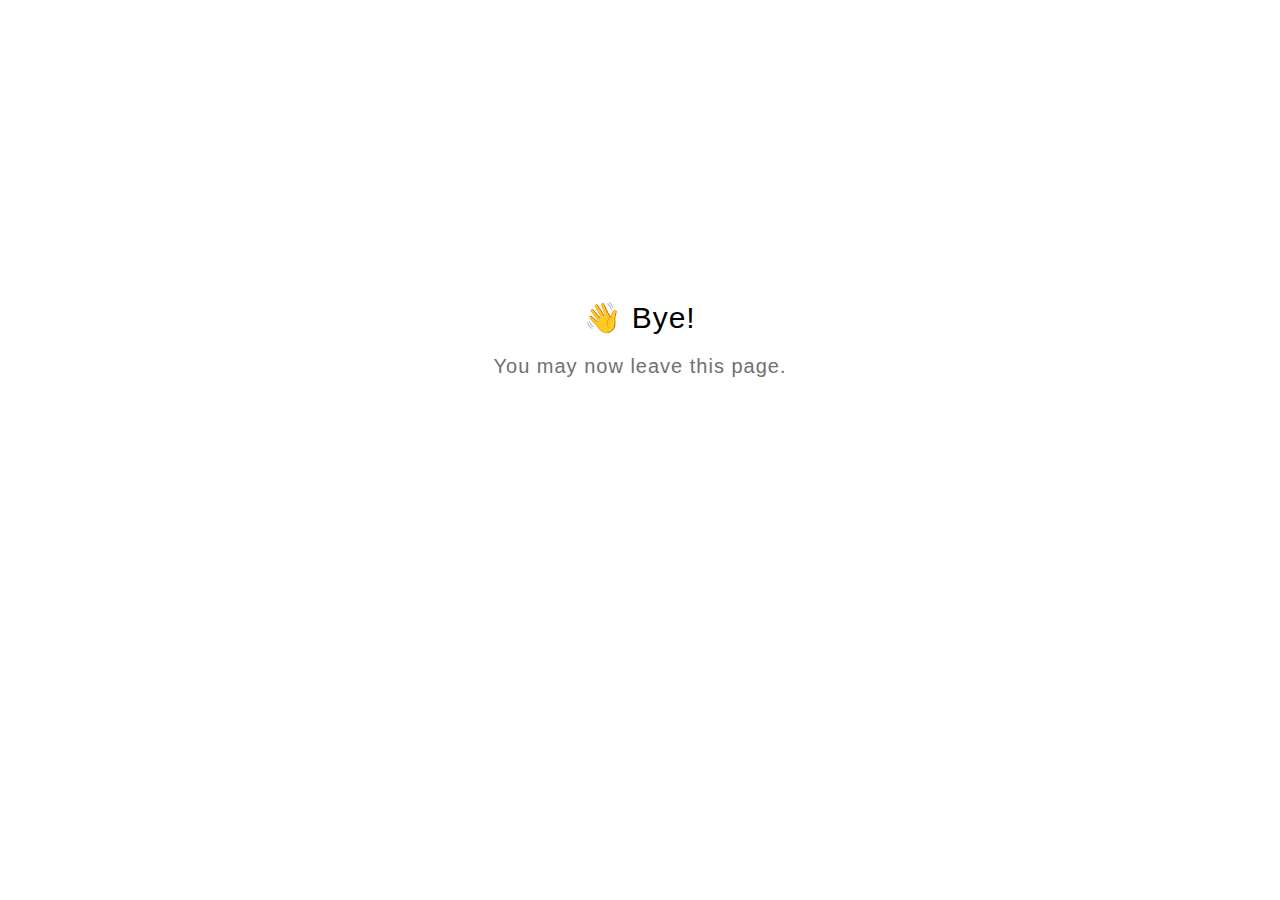
<file: goodbye.html>
<!DOCTYPE html>
<html lang="en">
  <head>
    <title>Goodbye</title>
    <meta charset="utf-8" lang="en">
    <style>
      html {
        font-size: 20px;
        font-family: 'lato', sans-serif;
        font-weight: lighter;
        letter-spacing: 0.05rem;
      }

      .goodbye-container {
        text-align: center;
        margin-top: 15rem;
      }

      .bye-message {
        font-size: 1.5rem;
      }

      .exit-text {
        color: #707070;
        margin-top: 1rem;
      }
    </style>
  </head>
  <body>
    <div class="goodbye-container">
      <div class="bye-message">👋 Bye!</div>
      <div class="exit-text">You may now leave this page.</div>
    </div>
  </body>
</html>
</file>
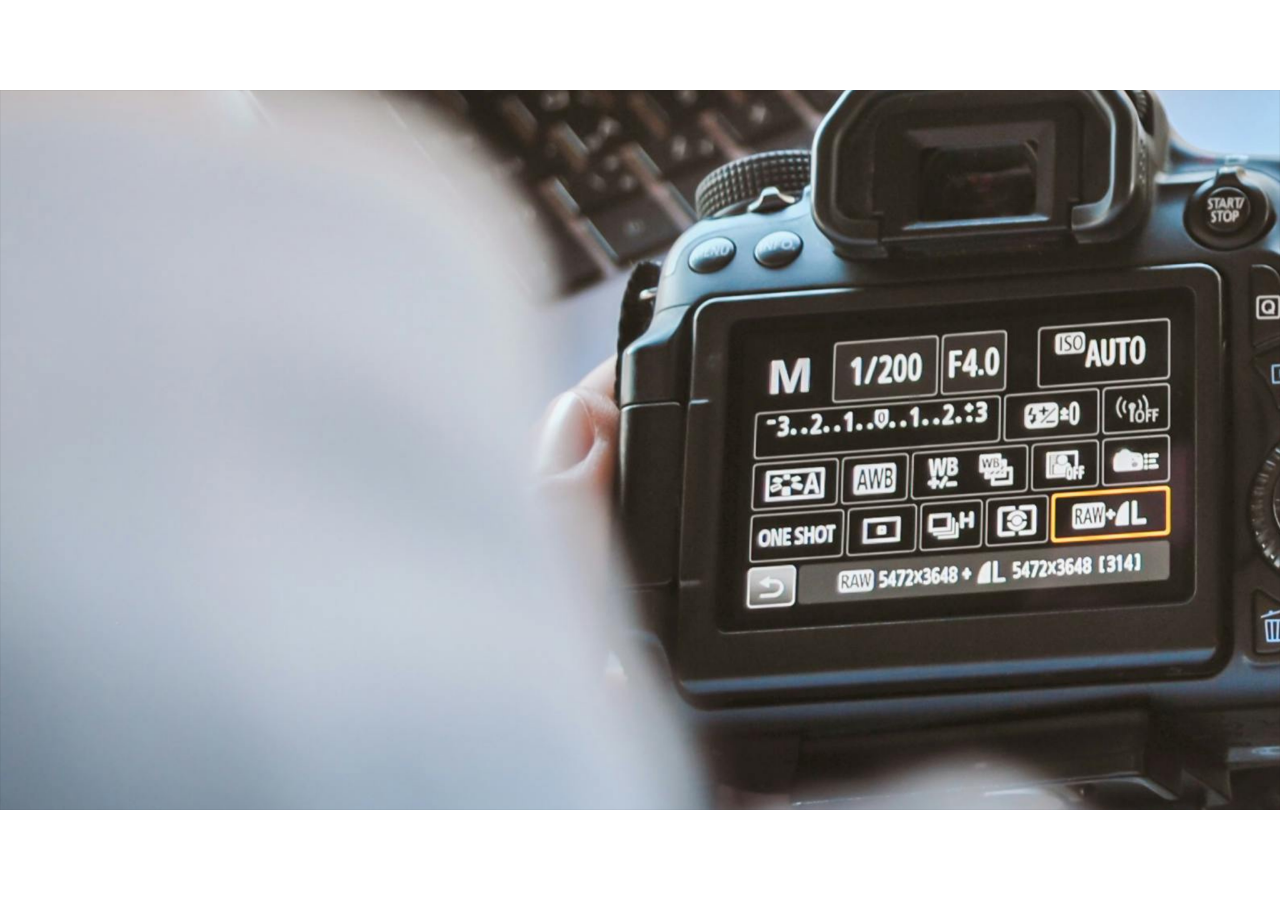
<file: assets/ebZ0Zg3MGKCvW5oM/story.html>
﻿<!doctype html>
<html lang="en-US">
<head>
  <meta charset="utf-8">
  <!-- Created using Storyline 360 x64 - http://www.articulate.com  -->
  <!-- version: 3.103.35301.0 -->
  <title>Untitled1</title>
  <meta http-equiv="x-ua-compatible" content="IE=edge"/>
  <meta name="viewport" content="width=device-width,initial-scale=1,user-scalable=no,shrink-to-fit=no,minimal-ui"/>
  <meta name="apple-mobile-web-app-capable" content="yes"/>
  <style>
    html, body { height: 100%; padding: 0; margin: 0 }
    #app { height: 100%; width: 100%; }
  </style>

  <script>
    window.DS = {};
    window.globals = {
      DATA_PATH_BASE: '',
      HAS_FRAME: true,
      HAS_SLIDE: true,

      lmsPresent: false,
      tinCanPresent: false,
      cmi5Present: false,
      aoSupport: false,
      scale: 'Scaled',
      captureRc: false,
      browserSize: 'optimal',
      bgColor: '#282828',
      features: 'DropInBase,MultipleQuizTracking,PlayerSizeOption',
      themeName: 'unified',
      preloaderColor: '#FFFFFF',
      suppressAnalytics: false,
      productChannel: 'stable',
      publishSource: 'storyline',
      aid: 'aid|0b57b7d0-7537-5f52-9956-7d1a38321400',
      cid: '2344f883-02c1-44e2-adb7-a6e71b88206c',
      playerVersion: '3.103.35301.0',
      publishTimestamp: '2026-01-13T18:51:45.0237592Z',
      maxIosVideoElements: 10,
      connectionSettings: { message: 'You%20are%20offline.%20Trying%20to%20reconnect...', useDarkTheme: false, mode: 'disabled' },
      hasFeature: function(feature) {
        return this.features.split(',').includes(feature);
      },
      
      parseParams: function(qs) {
        if (window.globals.parsedParams != null) {
          return window.globals.parsedParams;
        }
        qs = (qs || window.location.search.substr(1)).split('+').join(' ');
        var params = {},
            tokens,
            re = /[?&]?([^=]+)=([^&]*)/g;

        while (tokens = re.exec(qs)) {
          params[decodeURIComponent(tokens[1]).trim()] =
            decodeURIComponent(tokens[2]).trim();
        }
        window.globals.parsedParams = params;
        return params;
      }

    };

    if (window.flagsUnderTest != null) {
      window.globals.features = window.flagsUnderTest.reduce((accum, feature) => {
        if (!accum.includes(feature)) {
          accum.push(feature);
        }
        return accum;
      }, window.globals.features.split(',')).join();
    }
  </script>
  <script>
    var isIe11 = ('ActiveXObject' in window || window.MSBlobBuilder != null)
      && window.msCrypto != null && !window.ActiveXObject;
    if (isIe11) {
      window.globals.unsupportedBrowser = true;
      document.write(atob('[base64]'));
    }
  </script>

  <script>
    if (window.globals.hasFeature('Localization')) {
      
      
    }
  </script>

  
  <script src='lms/scormdriver.js' type=text/javascript></script>
  <script>window.THREE = { };</script>
  
<meta name="robots" content="noindex, nofollow"></head>
<body style="background: #282828" class="cs-HTML theme-unified">
<script src="player-interface.js"></script>
  <script>!function(){var e,i=/iPhone/i,o=/iPod/i,n=/iPad/i,t=/\biOS-universal(?:.+)Mac\b/i,r=/\bAndroid(?:.+)Mobile\b/i,a=/Android/i,d=/(?:SD4930UR|\bSilk(?:.+)Mobile\b)/i,p=/Silk/i,l=/Windows Phone/i,u=/\bWindows(?:.+)ARM\b/i,b=/BlackBerry/i,s=/BB10/i,c=/Opera Mini/i,f=/\b(CriOS|Chrome)(?:.+)Mobile/i,h=/Mobile(?:.+)Firefox\b/i,v=function(e){return void 0!==e&&"MacIntel"===e.platform&&"number"==typeof e.maxTouchPoints&&e.maxTouchPoints>1&&"undefined"==typeof MSStream};e=function(e){var m={userAgent:"",platform:"",maxTouchPoints:0};e||"undefined"==typeof navigator?"string"==typeof e?m.userAgent=e:e&&e.userAgent&&(m={userAgent:e.userAgent,platform:e.platform,maxTouchPoints:e.maxTouchPoints||0}):m={userAgent:navigator.userAgent,platform:navigator.platform,maxTouchPoints:navigator.maxTouchPoints||0};var g=m.userAgent,y=g.split("[FBAN");void 0!==y[1]&&(g=y[0]),void 0!==(y=g.split("Twitter"))[1]&&(g=y[0]);var A=function(e){return function(i){return i.test(e)}}(g),w={apple:{phone:A(i)&&!A(l),ipod:A(o),tablet:!A(i)&&(A(n)||v(m))&&!A(l),universal:A(t),device:(A(i)||A(o)||A(n)||A(t)||v(m))&&!A(l)},amazon:{phone:A(d),tablet:!A(d)&&A(p),device:A(d)||A(p)},android:{phone:!A(l)&&A(d)||!A(l)&&A(r),tablet:!A(l)&&!A(d)&&!A(r)&&(A(p)||A(a)),device:!A(l)&&(A(d)||A(p)||A(r)||A(a))||A(/\bokhttp\b/i)},windows:{phone:A(l),tablet:A(u),device:A(l)||A(u)},other:{blackberry:A(b),blackberry10:A(s),opera:A(c),firefox:A(h),chrome:A(f),device:A(b)||A(s)||A(c)||A(h)||A(f)},any:!1,phone:!1,tablet:!1};return w.any=w.apple.device||w.android.device||w.windows.device||w.other.device,w.phone=w.apple.phone||w.android.phone||w.windows.phone,w.tablet=w.apple.tablet||w.android.tablet||w.windows.tablet,w}(),"object"==typeof exports&&"undefined"!=typeof module?module.exports=e:"function"==typeof define&&define.amd?define((function(){return e})):this.isMobile=e}();
    window.isMobile.apple.tablet = window.isMobile.apple.tablet ||
      (navigator.platform === 'MacIntel' && navigator.maxTouchPoints > 1);
    window.isMobile.apple.device = window.isMobile.apple.device || window.isMobile.apple.tablet;
    window.isMobile.tablet = window.isMobile.tablet || window.isMobile.apple.tablet;
    window.isMobile.any = window.isMobile.any || window.isMobile.apple.tablet;
  </script>

  <div id="focus-sink" tabindex="-1"></div>

  <div id="preso"></div>
  <script>
    (function() {

      var classTypes = [ 'desktop', 'mobile', 'phone', 'tablet' ];

      var addDeviceClasses = function(prefix, testObj) {
        var curr, i;
        for (i = 0; i < classTypes.length; i++) {
          curr = classTypes[i];
          if (testObj[curr]) {
            document.body.classList.add(prefix + curr);
          }
        }
      };

      var params = window.globals.parseParams(),
          isDevicePreview = params.devicepreview === '1',
          isPhoneOverride = params.deviceType === 'phone' || (isDevicePreview && params.phone == '1'),
          isTabletOverride = (params.deviceType === 'tablet' || isDevicePreview) && !isPhoneOverride,
          isMobileOverride = isPhoneOverride || isTabletOverride;

      var deviceView = {
        desktop: !window.isMobile.any && !isMobileOverride,
        mobile: window.isMobile.any || isMobileOverride,
        phone: isPhoneOverride || (window.isMobile.phone && !isTabletOverride),
        tablet: isTabletOverride || window.isMobile.tablet
      };

      window.globals.deviceView = deviceView;
      window.isMobile.desktop = !window.isMobile.any;
      window.isMobile.mobile = window.isMobile.any;

      addDeviceClasses('view-', deviceView);

    })();
  </script>
  
  <script src='story_content/triggers.js' type=text/javascript></script>
<script src='story_content/user.js' type=text/javascript></script>
  <div class="slide-loader"></div>

  <script>
    var doc = document, loader = doc.body.querySelector('.slide-loader'); [ 1, 2, 3 ].forEach(function(n) { var d = doc.createElement('div'); d.style.backgroundColor = window.globals.preloaderColor; d.classList.add('mobile-loader-dot'); d.classList.add('dot' + n); loader.appendChild(d); });
  </script>

  <div class="mobile-load-title-overlay" style="display: none">
    <div class="mobile-load-title">Untitled1</div>
  </div>

  <div class="mobile-chrome-warning"></div>

  
<style>
  .warn-connection-dialog {
    display: none;
    background: transparent;
    pointer-events: all;
    position: fixed;
    left: 0;
    top: 0;
    width: 100%;
    height: 100%;
    z-index: 999;
  }

  .warn-connection-content {
    pointer-events: all;
    border-radius: 4px;
    background: white;
    border: 1px solid #E7E7E7;
    color: #333333;
    box-shadow: 0 2px 4px rgba(0, 0, 0, 0.25);
    transition: all 150ms ease-out;
    position: absolute;
    white-space: nowrap;
  }

  .view-phone.is-landscape .warn-connection-content {
    left: 23px;
    bottom: 23px;
  }

  .view-tablet.is-landscape .warn-connection-content {
    left: 50%;
    top: 20px;
    transform: translateX(-50%);
  }

  .view-mobile.is-portrait .warn-connection-content {
    transform: translate(-50%, calc(-100% - 15px));
  }

  .warn-connection-content p {
    display: inline-block;
    margin: 0 8px 0 0;
    line-height: 33px;
    font-size: 11px;
  }

  .warn-connection-content svg {
    position: relative;
    vertical-align: middle;
    margin: 0 2px 2px 8px;
  }

  .view-desktop .warn-connection-content {
    left: 1.5em;
    bottom: 1.5em;
  }

  .view-desktop .warn-connection-content p {
    font-size: 1.1em;
  }

  .is-offline .warn-connection-dialog {
    display: block;
  }

  .is-offline .cs-panel * {
    pointer-events: none !important;
  }

  .is-offline .cs-panel {
    pointer-events: all !important;
  }

  .is-offline #nav-controls * {
    pointer-events: none !important;
  }

  .is-offline #nav-controls {
    pointer-events: all !important;
  }
</style>

<div class="warn-connection-dialog" role="alertdialog" aria-modal="true" tabindex="0" aria-labelledby="warn-connection-message">
  <div class="warn-connection-content">
    <svg width="17" height="15" viewBox="0 0 17 15" xmlns="http://www.w3.org/2000/svg">
      <path fill="#8F0000" stroke="white" d="M16.07,12.98 L15.88,12.23 L9.51,1.21 C8.97,0.26,7.6,0.26,7.06,1.21 L0.69,12.23 C0.15,13.16,0.81,14.36,1.91,14.36 H14.65 C15.47,14.36,16.05,13.7,16.07,12.98 Z"/>
      <path fill="white" stroke="white" d="M8.58,5.5 C8.35,5.28,8.5,5.35,8.21,5.32 C8.09,5.35,7.97,5.49,7.96,5.67 C7.97,5.79,7.98,5.92,7.98,6.04 L7.98,6.04 C7.99,6.17,8,6.31,8.01,6.43 L8.01,6.44 C8.03,6.92,8.06,7.41,8.09,7.9 L8.09,7.9 C8.12,8.39,8.14,8.88,8.17,9.37 C8.17,9.39,8.18,9.42,8.2,9.44 C8.23,9.46,8.25,9.47,8.28,9.47 C8.31,9.47,8.34,9.46,8.35,9.44 C8.37,9.43,8.38,9.4,8.39,9.35 L8.39,9.34 C8.39,9.24,8.4,9.15,8.4,9.05 L8.4,9.05 C8.41,8.96,8.41,8.86,8.42,8.75 C8.43,8.44,8.45,8.12,8.47,7.81 L8.47,7.81 C8.49,7.49,8.51,7.18,8.53,6.87 C8.55,6.46,8.56,6.05,8.59,5.64 L8.6,5.62 C8.6,5.57,8.59,5.53,8.58,5.5 L8.21,5.32 Z"/>
      <circle fill="white" stroke="white" cx="8.3" cy="11.35" r="0.3"/>
    </svg>
    <p id="warn-connection-message">You are offline. Trying to reconnect...</p>
  </div>
</div>

<script>
  (function() {
    window.DS.connection = {
      warningShown: false,
      assets: {},
      loadingAssetGroup: false,
      retryDelay: 500
    };

    var connectionSettings = window.globals.connectionSettings || {};

    var useConnectionMessages = window.AbortController != null &&
      window.location.protocol != 'file:' &&
      connectionSettings.mode === 'normal';

    window.DS.connection.useConnectionMessages = useConnectionMessages;

    var assetCount = 0;
    var checkLoadedId;


    if (useConnectionMessages && connectionSettings != null) {
      var contentEl = document.querySelector('.warn-connection-content');
      var messageEl = contentEl.querySelector('p');

      if (connectionSettings.useDarkTheme) {
        contentEl.style.borderColor = '#BABBBA';
        contentEl.style.backgroundColor = '#282828';
        contentEl.style.color = '#FFFFFF';
      }

      if (connectionSettings.message != null) {
        messageEl.textContent = window.decodeURIComponent(connectionSettings.message);
      }
    }

    function checkAssetsReady() {
      for (var i in DS.connection.assets) {
        if (!DS.connection.assets[i].success) {
          return false;
        }
      }
      return true;
    }

    function stopAssetGroup() {
      if (!useConnectionMessages) { return; }

      assetCount = 0;

      DS.connection.oldAssetGroup = DS.connection.assets;
      DS.connection.assets = {};
      DS.connection.loadingAssetGroup = false;
      clearInterval(checkLoadedId);
    }

    function startAssetGroup() {
      if (!useConnectionMessages) { return; }
      var ticks = 0;
      clearInterval(checkLoadedId);
      checkLoadedId = setInterval(function() {
        var loaded = 0;
        if (assetCount === 0 && loaded === 0) {
          clearInterval(checkLoadedId);
          return;
        }

        for (var i in DS.connection.assets) {
          if (DS.connection.assets[i].success) {
            loaded++;
          }
        }

        if (assetCount === loaded && checkAssetsReady()) {
          for (var i in DS.connection.assets) {
            if (DS.connection.assets[i].action) {
              DS.connection.assets[i].action();
            }
          }
          hideWarning();
          stopAssetGroup();
        }
      }, 100)
    }

    function requiredAsset(url, action, retry, type) {
      if (!useConnectionMessages) { return; }
      if (DS.connection.assets[url]) { return; }

      DS.connection.assets[url] = {
        success: false, action: action, retry: retry, type: type
      };
      assetCount = Object.keys(DS.connection.assets).length;
      if (!DS.connection.loadingAssetGroup) {
        startAssetGroup();
      }
      DS.connection.loadingAssetGroup = true;
    }

    function assetLoaded(url) {
      if (!useConnectionMessages) { return; }
      if (DS.connection.assets[url]) {
        DS.connection.assets[url].success = true;
      }
    }

    function assetFailed(url) {
      if (!useConnectionMessages) { return; }
      if (!DS.connection.assets[url]) {
        if (/\.js$/.test(url) && url.indexOf('transcripts') === -1) {
          setTimeout(function() {
            if (DS.connection.lastSlideLoaded != null) {
              DS.connection.lastSlideLoaded();
            }
          }, DS.connection.retryDelay);
        }
        return;
      }
      if (!DS.connection.warningShown) { showWarning(); }
      if (DS.connection.assets[url].retry) {
        setTimeout(function() {
          if (!DS.connection.assets[url].success) {
            DS.connection.assets[url].retry()
          }
        }, DS.connection.retryDelay);
      }
    }

    function hideWarning() {
      document.body.classList.remove('is-offline');
      DS.connection.warningShown = false;
      enableKeys();
    }
    DS.connection.hideWarning = hideWarning

    function showWarning(btn) {
      document.body.classList.add('is-offline')
      DS.connection.warningShown = true;
      updateWarningPosition();
      disableKeys();
    }

    function updateWarningPosition() {
      if (!DS.connection.warningShown) {
        return;
      }

      var isPortrait = document.body.classList.contains('is-portrait');
      var isMobile = document.body.classList.contains('view-mobile');
      var warningEl = document.querySelector('.warn-connection-content');

      if (isPortrait && isMobile) {
        var slide = document.querySelector('.primary-slide');
        var slideRect = slide != null
          ? slide.getBoundingClientRect()
          : { top: window.innerHeight, left: 0, width: window.innerWidth };

        warningEl.style.top = `${slideRect.top}px`
        warningEl.style.left = `${slideRect.left + slideRect.width / 2}px`
      } else {
        warningEl.style.top = null;
        warningEl.style.left = null;
      }

      window.requestAnimationFrame(updateWarningPosition);
    }

    function onDisableKeyDown(e) {
      e.preventDefault();
      e.stopImmediatePropagation();
    }

    function onDisableKeyUp(e) {
      e.preventDefault();
      e.stopImmediatePropagation();
    }

    var accStyle = document.createElement('style');
    var warnDialogEl = document.querySelector('.warn-connection-dialog');

    function disableKeys() {
      if (DS.views && DS.views.nsStack && DS.views.nsStack.length === 1) {
        DS.views.nsStack[0].tabReachable = false
        DS.views.nsStack[0].updateTabIndex(true);
      }

      accStyle.innerHTML = '.acc-shadow-dom { display: none; }';
      document.body.appendChild(accStyle);

      warnDialogEl.parentNode.append(warnDialogEl);
      warnDialogEl.focus();
    }

    function enableKeys() {
      accStyle.remove();
      if (DS.views && DS.views.nsStack && DS.views.nsStack.length === 1 && DS.views.nsStack[0].name === '_frame') {
        DS.views.nsStack[0].tabReachable = true;
        DS.views.nsStack[0].updateTabIndex();
      }
    }

    // these will all be noops if the feature flag isn't set in
    // the data and `window.globals.features`
    DS.connection.requiredAsset = requiredAsset;
    DS.connection.assetLoaded = assetLoaded;
    DS.connection.assetFailed = assetFailed;
    DS.connection.stopAssetGroup = stopAssetGroup;
    DS.connection.startAssetGroup = startAssetGroup;
  })();
</script>


  <script>
    
    if (window.autoSpider && window.vInterfaceObject) {
      document.querySelector('.mobile-load-title-overlay').style.display = 'none';
    }
  </script>

  

  <link rel="stylesheet" href="html5/data/css/output.min.css" data-noprefix/>
</body>
<script src="html5/lib/scripts/bootstrapper.min.js"></script>
</html>
</file>
<file: assets/ebZ0Zg3MGKCvW5oM/html5/data/css/output.min.css>
@font-face {
  font-family: 'Lato Charset1_ 6qXZHQzhCE8640AE';
  src: url('[data-uri]');
  font-style: normal;
  font-weight: normal;
}
@font-face {
  font-family: 'Poppins Charset1_ 6n2Az9235CA6B';
  src: url('[data-uri]');
  font-style: normal;
  font-weight: normal;
}
@font-face {
  font-family: 'PoppinsBold CharsetBoldE05716B2';
  src: url('[data-uri]');
  font-style: normal;
  font-weight: normal;
}
@font-face {
  font-family: 'Poppins Charset0_v2mjarC8F1F06F';
  src: url('[data-uri]');
  font-style: normal;
  font-weight: normal;
}
@font-face {
  font-family: 'PoppinsBold CharsetBoldB13A54C8';
  src: url('[data-uri]');
  font-style: normal;
  font-weight: normal;
}
.cs-HTML {
  background: rgba(40, 40, 40, 1);
}
.cs-npnxnanbnsnfns00000100001 .cs-infopanel  {
  box-shadow: 0 1px 0 rgba(0, 0, 0, 0);
  background: rgba(255, 255, 255, 1);
}
.cs-npnxnanbnsnfns00000100001 .cs-infopanel .cs-link {
  color: rgba(186, 187, 186, 1);
}
.cs-npnxnanbnsnfns00000100001 .cs-infopanel .cs-link:hover {
  color: rgba(255, 255, 255, 1);
}
.cs-npnxnanbnsnfns00000100001 .cs-infopanel .cs-name {
  color: rgba(68, 68, 68, 1);
}
.cs-npnxnanbnsnfns00000100001 .cs-infopanel .cs-title {
  color: rgba(153, 153, 153, 1);
}
.cs-npnxnanbnsnfns00000100001 .cs-infopanelpopup  {
  box-shadow: 0 1px 0 rgba(0, 0, 0, 0);
  background: rgba(0, 0, 0, 0);
}
.cs-npnxnanbnsnfns00000100001 .cs-infopanelpopup .cs-link {
  color: rgba(255, 0, 0, 1);
}
.cs-npnxnanbnsnfns00000100001 .cs-infopanelpopup .cs-link:hover {
  color: rgba(255, 255, 255, 1);
}
.cs-npnxnanbnsnfns00000100001 .cs-infopanelpopup .cs-name {
  color: rgba(255, 255, 255, 1);
}
.cs-npnxnanbnsnfns00000100001 .cs-infopanelpopup .cs-bio {
  color: rgba(186, 187, 186, 1);
}
.cs-npnxnanbnsnfns00000100001 .cs-timer  {
  color: rgba(186, 187, 186, 1);
}
.cs-npnxnanbnsnfns00000100001 .cs-duration stop:first-child {
  stop-color: rgba(60, 60, 60, 1);
}
.cs-npnxnanbnsnfns00000100001 .cs-duration stop:last-child {
  stop-color: rgba(60, 60, 60, 1);
}
.cs-npnxnanbnsnfns00000100001 .cs-elapsed stop:first-child {
  stop-color: rgba(254, 227, 71, 1);
}
.cs-npnxnanbnsnfns00000100001 .cs-elapsed stop:last-child {
  stop-color: rgba(254, 227, 71, 1);
}
.cs-npnxnanbnsnfns00000100001 .cs-timer .cs-pie .cs-innerstroke {
  stroke: rgba(199, 199, 199, 1);
}
.cs-npnxnanbnsnfns00000100001 .cs-timer .cs-pie .cs-innerborder {
  stroke: rgba(255, 255, 255, 1);
}
.cs-npnxnanbnsnfns00000100001 .cs-window  {
  box-shadow: 0 8px 5px rgba(0, 0, 0, 0.2);
  border-color: rgba(49, 99, 0, 0);
  background: rgba(33, 33, 33, 1);
  color: rgba(248, 248, 248, 1);
}
.cs-npnxnanbnsnfns00000100001 .cs-window .cs-diva {
  border-color: rgba(78, 78, 78, 1);
}
.cs-npnxnanbnsnfns00000100001 .cs-window .cs-divb {
  border-color: rgba(78, 78, 78, 0);
}
.cs-npnxnanbnsnfns00000100001 .cs-editor .cs-editor-slide {
  color: rgba(226, 226, 226, 1);
}
.cs-npnxnanbnsnfns00000100001 .cs-editor .cs-editor-html {
  color: rgba(186, 187, 186, 1);
}
.cs-npnxnanbnsnfns00000100001 .cs-editor .cs-editor-button {
  text-shadow: 0 1px 0 rgba(0, 0, 0, 0);
  color: rgba(255, 255, 255, 1);
  border-color: rgba(211, 211, 211, 1);
  background: rgba(34, 34, 34, 1);
}
.cs-npnxnanbnsnfns00000100001 .cs-editor .cs-editor-button:hover {
  background: rgba(68, 68, 68, 1);
}
.cs-npnxnanbnsnfns00000100001 .cs-editor .cs-editor-button:active {
  background: rgba(68, 68, 68, 1);
}
.cs-npnxnanbnsnfns00000100001 .cs-listitem  {
  color: rgba(186, 187, 186, 1);
  border-color: none;
  border: 1px solid transparent;
}
.cs-npnxnanbnsnfns00000100001 .cs-listitem:hover {
  background: rgba(255, 255, 255, 0.06);
  border-color: rgba(108, 108, 108, 1) !important;
  border-width: 1px;
  border-radius: 2px;
  border-style: solid;
  box-sizing: border-box;
}
.cs-npnxnanbnsnfns00000100001 .cs-listitem.hover {
  background: rgba(255, 255, 255, 0.06);
  border-color: rgba(108, 108, 108, 1) !important;
  border-width: 1px;
  border-radius: 2px;
  border-style: solid;
  box-sizing: border-box;
}
.cs-npnxnanbnsnfns00000100001 .cs-glossary  {
  color: rgba(186, 187, 186, 1);
}
.cs-npnxnanbnsnfns00000100001 .cs-glossary .cs-scrolling-panel {
  background: rgba(0, 0, 0, 0);
}
.cs-npnxnanbnsnfns00000100001 .cs-glossary .cs-term.cs-selected .cs-choice-list-trigger {
  color: rgba(255, 255, 255, 1);
  background: rgba(255, 255, 255, 1);
}
.cs-npnxnanbnsnfns00000100001 .cs-glossary .cs-term.cs-selected .cs-choice-list-trigger:focus {
  color: rgba(255, 255, 255, 1);
  background: rgba(255, 255, 255, 1);
}
.cs-npnxnanbnsnfns00000100001 .cs-glossary .cs-term:hover .cs-choice-list-trigger {
  background: rgba(186, 187, 186, 1);
}
.cs-npnxnanbnsnfns00000100001 .cs-glossary .cs-term.hover .cs-choice-list-trigger {
  background: rgba(186, 187, 186, 1);
}
.cs-npnxnanbnsnfns00000100001 .cs-glossary .cs-term .cs-choice-list-trigger:focus {
  background: rgba(186, 187, 186, 1);
}
.cs-npnxnanbnsnfns00000100001 .cs-glossary .cs-diva {
  border-color: rgba(0, 0, 0, 0);
}
.cs-npnxnanbnsnfns00000100001 .cs-glossary .cs-divb {
  border-color: rgba(0, 0, 0, 0);
}
.cs-npnxnanbnsnfns00000100001 .cs-glossary .cs-divc {
  border-color: rgba(0, 0, 0, 0);
}
.cs-npnxnanbnsnfns00000100001 .cs-glossary .cs-heading {
  color: rgba(248, 248, 248, 1);
  font-weight: 700;
}
.note-content p span {
  color: rgba(186, 187, 186, 1);
  line-height: 1.4em;
  font-size: 103.769%;
}
.cs-npnxnanbnsnfns00000100001 .cs-resource .cs-separator {
  border-color: rgba(0, 0, 0, 0);
}
.cs-npnxnanbnsnfns00000100001 .cs-outline  {
  color: rgba(45, 45, 45, 1);
}
.cs-npnxnanbnsnfns00000100001 .cs-outline .cs-diva {
  border-color: rgba(0, 0, 0, 0);
}
.cs-npnxnanbnsnfns00000100001 .cs-outline .cs-divb {
  border-color: rgba(0, 0, 0, 0);
}
.cs-npnxnanbnsnfns00000100001 .cs-outline .cs-divc {
  border-color: rgba(0, 0, 0, 0);
}
.cs-npnxnanbnsnfns00000100001 .cs-outline .cs-search-filter:hover {
  color: rgba(0, 0, 0, 0);
}
.cs-npnxnanbnsnfns00000100001 .cs-outline .cs-search-filter.hover {
  color: rgba(0, 0, 0, 0);
}
.cs-npnxnanbnsnfns00000100001 .cs-transcript  {
  color: rgba(255, 255, 255, 1);
}
.cs-npnxnanbnsnfns00000100001 .cs-transcript .cs-div {
  border-color: rgba(0, 0, 0, 0);
}
.cs-npnxnanbnsnfns00000100001 .cs-tabs:not(.topmenu-item) {
  color: rgba(248, 248, 248, 1);
}
.cs-npnxnanbnsnfns00000100001 .cs-tabs .cs-inner-button:not(.topmenu-item) {
  text-shadow: 0 1px 0 rgba(0, 0, 0, 0);
}
.cs-npnxnanbnsnfns00000100001 .cs-tabs:hover:not(.topmenu-item) {
  color: rgba(248, 248, 248, 1);
}
.cs-npnxnanbnsnfns00000100001 .cs-tabs.cs-selected {
  background: rgba(0, 0, 0, 0);
  color: rgba(248, 248, 248, 1);
}
.cs-npnxnanbnsnfns00000100001 .cs-seekcontrol  {
  background: rgba(0, 0, 0, 0);
  border-color: rgba(0, 0, 0, 0);
}
.cs-npnxnanbnsnfns00000100001 .cs-seekcontrol .cs-button:hover .cs-icon {
  fill: rgba(255, 255, 255, 1);
}
.cs-npnxnanbnsnfns00000100001 .cs-seekcontrol .cs-button.hover .cs-icon {
  fill: rgba(255, 255, 255, 1);
}
.cs-npnxnanbnsnfns00000100001 .cs-seekcontrol .cs-button .cs-icon-shadow {
  fill: rgba(0, 0, 0, 0);
}
.cs-npnxnanbnsnfns00000100001 .cs-seekcontrol .cs-button .cs-icon {
  fill: rgba(180, 180, 180, 1);
}
.cs-npnxnanbnsnfns00000100001 .cs-seekcontrol .cs-seek .cs-fill {
  background: rgba(255, 255, 255, 0.6);
}
.cs-npnxnanbnsnfns00000100001 .cs-seekcontrol .cs-seek {
  background: rgba(108, 108, 108, 1);
  border-color: rgba(0, 0, 0, 0);
}
.cs-npnxnanbnsnfns00000100001 .cs-searchinput .cs-input {
  color: rgba(186, 187, 186, 1);
  border-color: rgba(0, 0, 0, 0);
  background: rgba(255, 255, 255, 0.06);
}
.cs-npnxnanbnsnfns00000100001 .cs-searchinput .cs-input:focus {
  color: rgba(248, 248, 248, 1);
  background: rgba(41, 41, 41, 1);
}
.cs-npnxnanbnsnfns00000100001 .cs-searchinput .cs-input:hover {
  box-shadow: inset 0 0 1px 0 rgba(69, 126, 19, 0);
}
.cs-npnxnanbnsnfns00000100001 .cs-searchinput .cs-input.hover {
  box-shadow: inset 0 0 1px 0 rgba(69, 126, 19, 0);
}
.cs-npnxnanbnsnfns00000100001 .cs-searchinput .cs-button .cs-icon {
  fill: rgba(186, 187, 186, 1);
}
.cs-npnxnanbnsnfns00000100001 .cs-searchinput .cs-button:hover {
  fill: rgba(63, 133, 0, 1);
}
.cs-npnxnanbnsnfns00000100001 .cs-searchinput .cs-button.hover {
  fill: rgba(63, 133, 0, 1);
}
.cs-npnxnanbnsnfns00000100001 .cs-menu  {
  box-shadow: 0 1px 0 rgba(0, 0, 0, 0);
  background: rgba(33, 33, 33, 1);
}
.cs-npnxnanbnsnfns00000100001 .cs-topmenu-item.active .cs-tab {
  background: rgba(33, 33, 33, 1);
}
.cs-npnxnanbnsnfns00000100001 .cs-logo  {
  box-shadow: 0 1px 0 rgba(37, 75, 0, 1);
  background: rgba(255, 255, 255, 0);
}
.cs-npnxnanbnsnfns00000100001 .cs-checkbox  {
  color: rgba(255, 255, 255, 1);
}
.cs-npnxnanbnsnfns00000100001 .cs-checkbox:hover {
  border-color: rgba(175, 221, 130, 1);
}
.cs-npnxnanbnsnfns00000100001 .cs-checkbox.hover {
  border-color: rgba(175, 221, 130, 1);
}
.cs-npnxnanbnsnfns00000100001 .cs-checkbox .cs-box {
  color: rgba(255, 255, 255, 1);
  border-color: rgba(42, 83, 0, 1);
}
.cs-npnxnanbnsnfns00000100001 .cs-checkbox .cs-box:checked::after {
  color: rgba(43, 196, 0, 1);
}
.cs-npnxnanbnsnfns00000100001 .cs-button  {
  text-shadow: 0 1px 0 rgba(0, 0, 0, 0);
  color: rgba(186, 187, 186, 1);
  border-color: rgba(0, 0, 0, 0);
  background: rgba(0, 0, 0, 0);
  box-shadow: 0 1px 0 rgba(0, 0, 0, 0);
}
.cs-npnxnanbnsnfns00000100001 .cs-button .cs-icon {
  fill: rgba(186, 187, 186, 1);
}
.cs-npnxnanbnsnfns00000100001 .cs-button .cs-icon-shadow {
  fill: rgba(0, 0, 0, 0);
}
.cs-npnxnanbnsnfns00000100001 .cs-button:hover {
  background: rgba(248, 248, 248, 1);
}
.cs-npnxnanbnsnfns00000100001 .cs-button.hover {
  background: rgba(248, 248, 248, 1);
}
.cs-npnxnanbnsnfns00000100001 .cs-button:active {
  background: rgba(0, 0, 0, 0);
}
.cs-npnxnanbnsnfns00000100001 .cs-button.cs-disabled:hover {
  background: rgba(0, 0, 0, 0);
}
.cs-npnxnanbnsnfns00000100001 .cs-button.cs-disabled.hover {
  background: rgba(0, 0, 0, 0);
}
.cs-npnxnanbnsnfns00000100001 .cs-button.cs-disabled:active {
  background: rgba(0, 0, 0, 0);
}
.cs-npnxnanbnsnfns00000100001 .cs-button.cs-volume:hover {
  background: rgba(0, 0, 0, 0);
}
.cs-npnxnanbnsnfns00000100001 .cs-button.cs-volume.hover {
  background: rgba(0, 0, 0, 0);
}
.cs-npnxnanbnsnfns00000100001 .cs-button.cs-volume:active {
  background: rgba(0, 0, 0, 0);
}
.cs-npnxnanbnsnfns00000100001.cs-base  {
  color: rgba(186, 187, 186, 1);
  border-color: rgba(40, 40, 40, 1);
  background: rgba(40, 40, 40, 1);
}
.cs-npnxnanbnsnfns00000100001.cs-base .cs-separator .cs-diva {
  background: rgba(69, 69, 69, 1);
}
.cs-npnxnanbnsnfns00000100001.cs-base .cs-separator .cs-divb {
  background: rgba(0, 0, 0, 0);
}
.cs-npnxnanbnsnfns00000100001.cs-base .cs-topmenu-item.active .cs-tab {
  border-color: rgba(69, 69, 69, 1);
}
.cs-npnxnanbnsnfns00000100001.cs-base .cs-topmenu-item.active .cs-panel {
  border-color: rgba(69, 69, 69, 1);
}
.cs-npnxnanbnsnfns00000100001.cs-base .cs-left {
  background: rgba(33, 33, 33, 1);
}
.cs-npnxnanbnsnfns00000100001.cs-base .cs-area-primary .cs-slide-container {
  background: rgba(40, 40, 40, 1);
}
.cs-npnxnanbnsnfns00000100001.cs-base.cs-custom-theme .cs-brandhighlight-bg {
  background: rgba(79, 189, 244, 1) !important;
}
.cs-npnxnanbnsnfns00000100001.cs-base.cs-custom-theme .cs-brandhighlight-secondary-bg {
  background: rgba(255, 255, 255, 1) !important;
}
.cs-npnxnanbnsnfns00000100001.cs-base.cs-custom-theme .cs-brandhighlight-border {
  border-color: rgba(79, 189, 244, 1) !important;
}
.cs-npnxnanbnsnfns00000100001.cs-base.cs-custom-theme .cs-brandhighlight-text {
  color: rgba(79, 189, 244, 1) !important;
}
.cs-npnxnanbnsnfns00000100001.cs-base.cs-custom-theme .cs-brandhighlight-fill {
  fill: rgba(79, 189, 244, 1) !important;
}
.cs-npnxnanbnsnfns00000100001.cs-base.cs-custom-theme .cs-listitem.cs-selected {
  background-color: rgba(255, 255, 255, 0.06) !important;
}
.cs-npnxnanbnsnfns00000100001 .cs-volume::-moz-range-thumb {
  border-color: rgba(43, 85, 0, 1);
  box-shadow: inset 0 0 1px 0 rgba(43, 85, 0, 1);
  background: rgba(255, 255, 255, 1);
}
.cs-npnxnanbnsnfns00000100001 .cs-volume::-ms-thumb {
  border-color: rgba(43, 85, 0, 1);
  box-shadow: inset 0 0 1px 0 rgba(43, 85, 0, 1);
  background: rgba(255, 255, 255, 1);
}
.cs-npnxnanbnsnfns00000100001 .cs-volume::-webkit-slider-thumb {
  border-color: rgba(43, 85, 0, 1);
  box-shadow: inset 0 0 1px 0 rgba(43, 85, 0, 1);
  background: rgba(255, 255, 255, 1);
}
.cs-npnxnanbnsnfns00000100001 .cs-volume::-moz-range-track {
  border-color: rgba(66, 140, 1, 1);
  background: rgba(108, 108, 108, 1);
}
.cs-npnxnanbnsnfns00000100001 .cs-volume::-ms-track {
  border-color: rgba(66, 140, 1, 1);
  background: rgba(108, 108, 108, 1);
}
.cs-npnxnanbnsnfns00000100001 .cs-volume::-webkit-slider-runnable-track {
  border-color: rgba(66, 140, 1, 1);
  background: rgba(108, 108, 108, 1);
}
body.show-focus .tab-focus-box {
  box-shadow: 0 0 0 1px rgba(255, 255, 0, 1), 0 0 0 3px rgba(0, 32, 96, 1), 0 0 5px 5px rgba(255, 255, 0, 1);
  border-color: transparent;
  outline: 2px transparent solid;
}
.skipnav {
  box-shadow: 0 0 0 1px rgba(255, 255, 0, 1), 0 0 0 3px rgba(0, 32, 96, 1), 0 0 5px 5px rgba(255, 255, 0, 1);
  border-color: transparent;
  outline: 2px transparent solid;
}
.cs-npnxnanbnsnfns00000100001 .cs-listitem:hover {
  color: none;
}
.cs-npnxnanbnsnfns00000100001 .cs-listitem.hover {
  color: none;
}
.cs-npnxnanbnsnfns00000100001 .cs-listitem.cs-viewed {
  color: #BABBBA;
}
.cs-npnxnanbnsnfns00000100001 .cs-listitem {
  color: #BABBBA;
}
.cs-npnxnanbnsnfns00000100001 .cs-listitem:hover .cs-icon-carrot * {
  fill: none;
}
.cs-npnxnanbnsnfns00000100001 .cs-listitem.hover .cs-icon-carrot * {
  fill: none;
}
.cs-npnxnanbnsnfns00000100001 .cs-listitem .cs-icon-carrot {
  color: none;
  top: calc(3px);
}
.cs-npnxnanbnsnfns00000100001 .cs-listitem .cs-icon-carrot .cs-shadow {
  color: #F8F8F8;
}
.cs-npnxnanbnsnfns00000100001 .item-collapsible .is-scene {
  color: #F8F8F8 !important;
  font-weight: 700;
}
.cs-npnxnanbnsnfns00000100001 .is-scene .cs-icon-carrot * {
  color: #F8F8F8 !important;
  font-weight: 700;
}
.cs-npnxnanbnsnfns00000100001 .is-scene:not(.outline-links-collapse) > a {
  color: #F8F8F8;
}
.cs-npnxnanbnsnfns00000100001 .is-scene:not(.outline-links-collapse) .cs-icon-carrot * {
  fill: none !important;
  color: #F8F8F8 !important;
}
.cs-npnxnanbnsnfns00000100001 .tabs, .cs-npnxnanbnsnfns00000100001 .cs-logo {
  border-bottom: 1px solid rgba(108, 108, 108, 1);
}
.cs-npnxnanbnsnfns00000100001 .area-secondary-wrapper:after {
  background-image: url('[data-uri]');
  background-size: 100%;
}
.cs-npnxnanbnsnfns00000100001 .panel-footer {
  background: #212121;
}
.cs-npnxnanbnsnfns00000100001 #outline-search {
  background: rgba(255, 255, 255, 0.06);
  border-color: rgba(108, 108, 108, 1);
  border-width: 1px;
  border-style: solid;
}
.cs-npnxnanbnsnfns00000100001 .topmenu-panel #outline-search {
  background: #545454;
}
.cs-npnxnanbnsnfns00000100001 .search-icon circle, .cs-npnxnanbnsnfns00000100001 .search-icon path {
  stroke: #BABBBA;
}
.cs-npnxnanbnsnfns00000100001 #outline-search input[type   =search] {
  color: #F8F8F8;
}
.cs-npnxnanbnsnfns00000100001 #outline-search ::-webkit-input-placeholder {
  color: #BABBBA !important;
}
.cs-npnxnanbnsnfns00000100001 #outline-search :-ms-input-placeholder {
  color: #BABBBA !important;
}
.cs-npnxnanbnsnfns00000100001 #outline-search ::-moz-placeholder {
  color: #BABBBA !important;
  opacity: 1;
}
.cs-npnxnanbnsnfns00000100001 .cs-topmenu-item.active, body:not(.is-touchable-tablet) .cs-npnxnanbnsnfns00000100001 .cs-topmenu-item:hover {
  color: #F8F8F8;
}
.cs-npnxnanbnsnfns00000100001 .cs-topmenu-item.button-tapped {
  color: #F8F8F8;
}
.cs-npnxnanbnsnfns00000100001 .cs-topmenu-item.active .cs-tab, .cs-npnxnanbnsnfns00000100001 .cs-topmenu-item .cs-tab {
  background: transparent !important;
  border: none !important;
}
.cs-npnxnanbnsnfns00000100001 .top-tabs-drop-icon div {
  background: #BABBBA;
}
.cs-npnxnanbnsnfns00000100001 .cs-panel.topmenu-panel .panel-content, .cs-npnxnanbnsnfns00000100001 .top-tabs-drop {
  background: #212121;
}
.cs-npnxnanbnsnfns00000100001 .cs-topmenu-item.active .cs-panel {
  background: #212121;
}
.cs-npnxnanbnsnfns00000100001 .cs-menu.topmenu-panel, .cs-npnxnanbnsnfns00000100001 .top-tabs-drop {
  border: 1px solid rgba(69, 69, 69, 1) !important;
  border-radius: 3px;
}
.cs-npnxnanbnsnfns00000100001 .resources .resources-list a:hover {
  background: rgba(255, 255, 255, 0.06);
}
body:not(.is-touchable-tablet) .cs-npnxnanbnsnfns00000100001 .resources .resources-list a:hover {
  background: rgba(255, 255, 255, 0.06);
}
.cs-npnxnanbnsnfns00000100001 .resources .resources-list a.hover {
  background: rgba(255, 255, 255, 0.06);
}
body:not(.is-touchable-tablet) .cs-npnxnanbnsnfns00000100001 .resources .resources-list a.hover {
  background: rgba(255, 255, 255, 0.06);
}
.cs-npnxnanbnsnfns00000100001 .resources .resources-list a.button-tapped {
  background: rgba(255, 255, 255, 0.06);
}
.cs-npnxnanbnsnfns00000100001 .cs-icon path, .cs-npnxnanbnsnfns00000100001 .cs-icon rect, .cs-npnxnanbnsnfns00000100001 .cs-icon polygon, .cs-npnxnanbnsnfns00000100001 .menu-icon-wrapper.menu-icon-wrapper-hover path {
  fill: #BABBBA;
}
.cs-npnxnanbnsnfns00000100001 .cs-icon .icon-stroke-only {
  fill: none !important;
  stroke: #BABBBA !important;
}
body:not(.is-touchable-tablet) .cs-npnxnanbnsnfns00000100001 .cs-button:hover .cs-icon path, body:not(.is-touchable-tablet) .cs-npnxnanbnsnfns00000100001 .cs-button:hover .cs-icon rect, body:not(.is-touchable-tablet) .cs-npnxnanbnsnfns00000100001 .cs-button:hover .cs-icon polygon {
  fill: #F8F8F8;
}
body:not(.is-touchable-tablet) .cs-npnxnanbnsnfns00000100001 .cs-tabs:hover .search-icon circle, body:not(.is-touchable-tablet) .cs-npnxnanbnsnfns00000100001 .cs-tabs:hover .search-icon path {
  stroke: #F8F8F8;
}
.cs-npnxnanbnsnfns00000100001 .cs-button.button-tapped .cs-icon path, .cs-npnxnanbnsnfns00000100001 .cs-button.button-tapped .cs-icon rect, .cs-npnxnanbnsnfns00000100001 .cs-button.button-tapped .cs-icon polygon {
  fill: #F8F8F8;
}
body:not(.is-touchable-tablet) .cs-npnxnanbnsnfns00000100001 .cs-button:hover .cs-icon .icon-stroke-only {
  fill: none !important;
  stroke: #F8F8F8 !important;
}
.cs-npnxnanbnsnfns00000100001 .cs-button:button-tapped .cs-icon .icon-stroke-only {
  fill: none !important;
  stroke: #F8F8F8 !important;
}
.cs-npnxnanbnsnfns00000100001 .menu-icon-wrapper.menu-icon-wrapper-hover svg path {
  fill: #F8F8F8;
}
.floating-sidebar:not(.sidebar-closed) .cs-npnxnanbnsnfns00000100001 #hamburger .menu-icon-wrapper svg path {
  fill: #BABBBA;
}
.floating-sidebar:not(.sidebar-closed) .cs-npnxnanbnsnfns00000100001 #hamburger .menu-icon-wrapper.menu-icon-wrapper-hover svg path {
  fill: #F8F8F8;
}
.cs-npnxnanbnsnfns00000100001 .volume .btn:before {
  background-image: url('[data-uri]');
}
.cs-npnxnanbnsnfns00000100001 .volume-track {
  background: #6C6C6C;
}
.cs-npnxnanbnsnfns00000100001 .volume-icon circle {
  stroke: #BABBBA;
}
.cs-npnxnanbnsnfns00000100001 .cs-settings > .settings-panel {
  background: #212121;
  border: 1px solid rgba(69, 69, 69, 1) !important;
  border-radius: 3px;
}
.cs-npnxnanbnsnfns00000100001 .cs-settings > .panel-down-arrow {
  fill: #212121;
}
.cs-npnxnanbnsnfns00000100001 .switch-toggle .border {
  stroke: #7C7C7C;
}
.cs-npnxnanbnsnfns00000100001 .switch-toggle .thumb-off .thumb {
  fill: #A2A2A2;
}
.cs-npnxnanbnsnfns00000100001 .switch-toggle .thumb-on .track {
  fill: rgba(79, 189, 244, 1);
}
.cs-npnxnanbnsnfns00000100001 .switch-toggle .thumb-off .track {
  fill: rgba(255, 255, 255, 0.1);
}
.cs-npnxnanbnsnfns00000100001 .switch-label {
  color: #BABBBA;
}
.cs-npnxnanbnsnfns00000100001 .cs-panel .scrollarea-btn:after {
  background: rgba(179, 180, 179, 0.75);
}
.scrollarea-scrollbar:hover .scrollarea-btn:after, .scrollarea-scrollbar.highlight-scrollbar .scrollarea-btn:after {
  background: rgba(179, 180, 179, 0.75);
}
.floating-sidebar .sidebar-overlay {
  background: rgba(0, 0, 0, 0.85);
}
.cs-npnxnanbnsnfns00000100001 .overlay-message {
  background: rgba(0, 0, 0, 0.85);
}
.cs-npnxnanbnsnfns00000100001 .top-ui-bg, .cs-npnxnanbnsnfns00000100001 .bottom-ui-bg, .cs-npnxnanbnsnfns00000100001 .right-ui-bg, .cs-npnxnanbnsnfns00000100001 .left-ui-bg {
  background: rgba(40, 40, 40, 0.8);
}
.cs-npnxnanbnsnfns00000100001 .circle-progress-bg {
  fill: #282828;
}
.cs-npnxnanbnsnfns00000100001 .circle-progress-well {
  fill: #6C6C6C;
}
.cs-npnxnanbnsnfns00000100001 .circle-progress-pie {
  stroke: #6C6C6C;
}
.cs-npnxnanbnsnfns00000100001 .lightbox .option-pane {
  background: rgba(40, 40, 40, 0.8);
}
.cs-npnxnanbnsnfns00000100001 .lightbox .option-pane:before {
  background: #282828;
}
.cs-npnxnanbnsnfns00000100001 .message-window {
  background: #212121;
  border: 1px solid rgba(255, 255, 255, 1) !important;
  border-radius: 3px;
}
.cs-npnxnanbnsnfns00000100001 .message-window-header p, .cs-npnxnanbnsnfns00000100001 .message-window-text {
  color: #F8F8F8;
}
.cs-npnxnanbnsnfns00000100001 .message-window-header p {
  border-bottom: 1px solid rgba(255, 255, 255, 1);
}
.cs-npnxnanbnsnfns00000100001 .message-window button.slide-object-button {
  border: 1px solid rgba(255, 255, 255, 1) !important;
}
.cs-npnxnanbnsnfns00000100001 .message-window button.slide-object-button:hover {
  background: rgba(255, 255, 255, 0.06) !important;
}
.message-window .slide-object-button tspan, .message-window .slide-object-button-text tspan {
  fill: #F8F8F8 !important;
}
body:not(.is-touchable-tablet) .cs-npnxnanbnsnfns00000100001 .cs-button:hover .text {
  color: #F8F8F8;
}
.cs-npnxnanbnsnfns00000100001 .cs-button.button-tapped .text {
  color: #F8F8F8;
}
.cs-npnxnanbnsnfns00000100001.cs-base {
  background: #282828;
}
.cs-npnxnanbnsnfns00000100001 .cs-menu {
  background: transparent;
}
.cs-npnxnanbnsnfns00000100001 .progress-bar .progress-bar-fill:after {
  background: #FFFFFF !important;
}
.cs-npnxnanbnsnfns00000100001 .volume-dot {
  background: #FFFFFF !important;
}
.fn-npnxnanbsnfns00000100001 {
  font-family: 'Lato22AB4CAF';
  -webkit-font-variant-ligatures: no-common-ligatures;
  font-variant-ligatures: no-common-ligatures;
}
.fn-pxabnsnfns00000100001 {
  font-family: 'Lato22AB4CAF';
  -webkit-font-variant-ligatures: no-common-ligatures;
  font-variant-ligatures: no-common-ligatures;
}
.fn-npxnabnsnfns00000100001 {
  font-family: 'Lato22AB4CAF';
  -webkit-font-variant-ligatures: no-common-ligatures;
  font-variant-ligatures: no-common-ligatures;
}
.fn-npnxnanbnsnfns00000100001 {
  font-family: 'Lato22AB4CAF';
  -webkit-font-variant-ligatures: no-common-ligatures;
  font-variant-ligatures: no-common-ligatures;
}
.fn-pxabnsnfns00000100000 {
  font-family: 'Lato22AB4CAF';
  -webkit-font-variant-ligatures: no-common-ligatures;
  font-variant-ligatures: no-common-ligatures;
}
@font-face {
  font-family: 'Lato22AB4CAF';
  src: url('[data-uri]');
  font-style: normal;
  font-weight: bold;
}
@font-face {
  font-family: 'Lato22AB4CAF';
  src: url('[data-uri]');
  font-style: normal;
  font-weight: normal;
}
.cs-ExternalInterfaceErrorSlide .cs-buttonOK {
  color: rgba(255, 255, 255, 1);
  border-color: rgba(211, 211, 211, 1);
  background: rgba(34, 34, 34, 1);
  text-shadow: 0 1px 0 rgba(0, 0, 0, 0);
}
.cs-ExternalInterfaceErrorSlide .cs-buttonOK .cs-html {
  color: rgba(186, 187, 186, 1);
}
.cs-ExternalInterfaceErrorSlide .cs-buttonOK .cs-slide {
  border-color: rgba(226, 226, 226, 1);
}
.cs-ExternalInterfaceErrorSlide .cs-buttonOK:hover {
  background: rgba(68, 68, 68, 1);
}
.cs-ExternalInterfaceErrorSlide .cs-buttonOK:active {
  background: rgba(68, 68, 68, 1);
}
</file>
